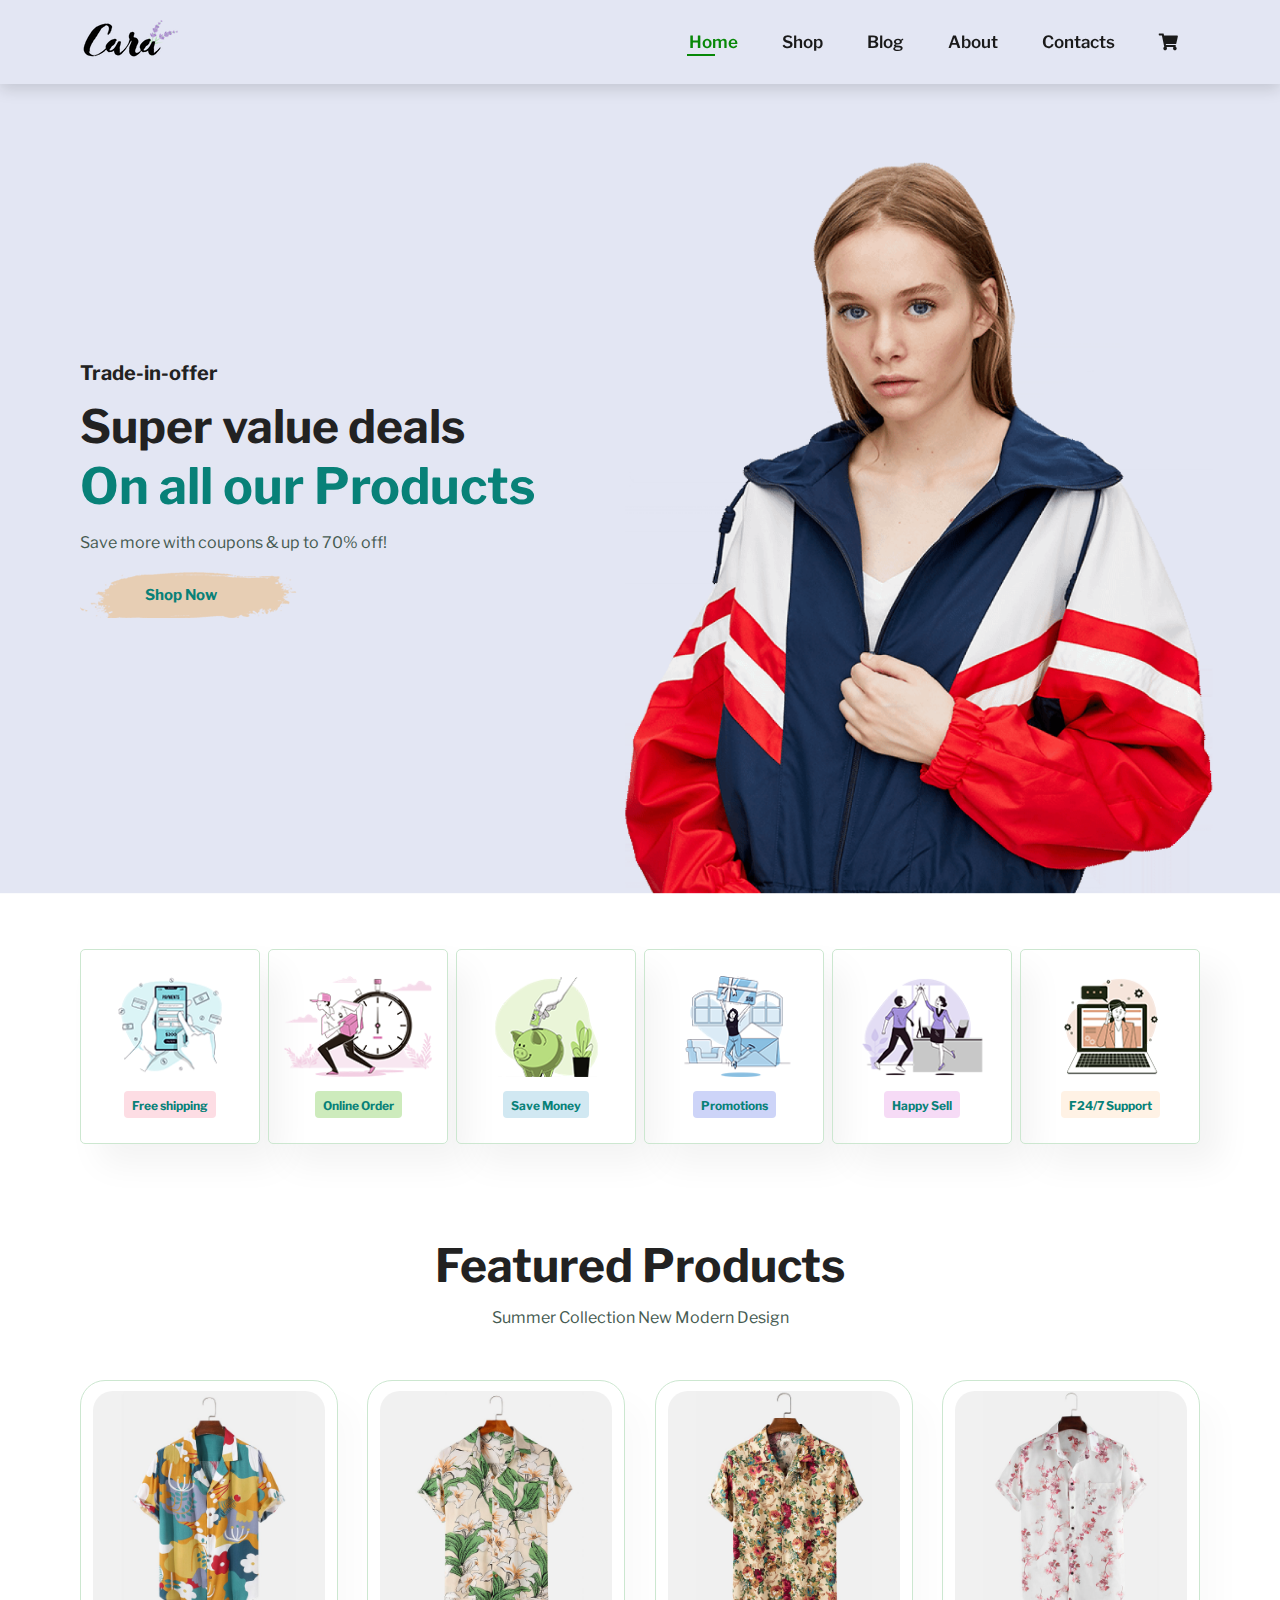
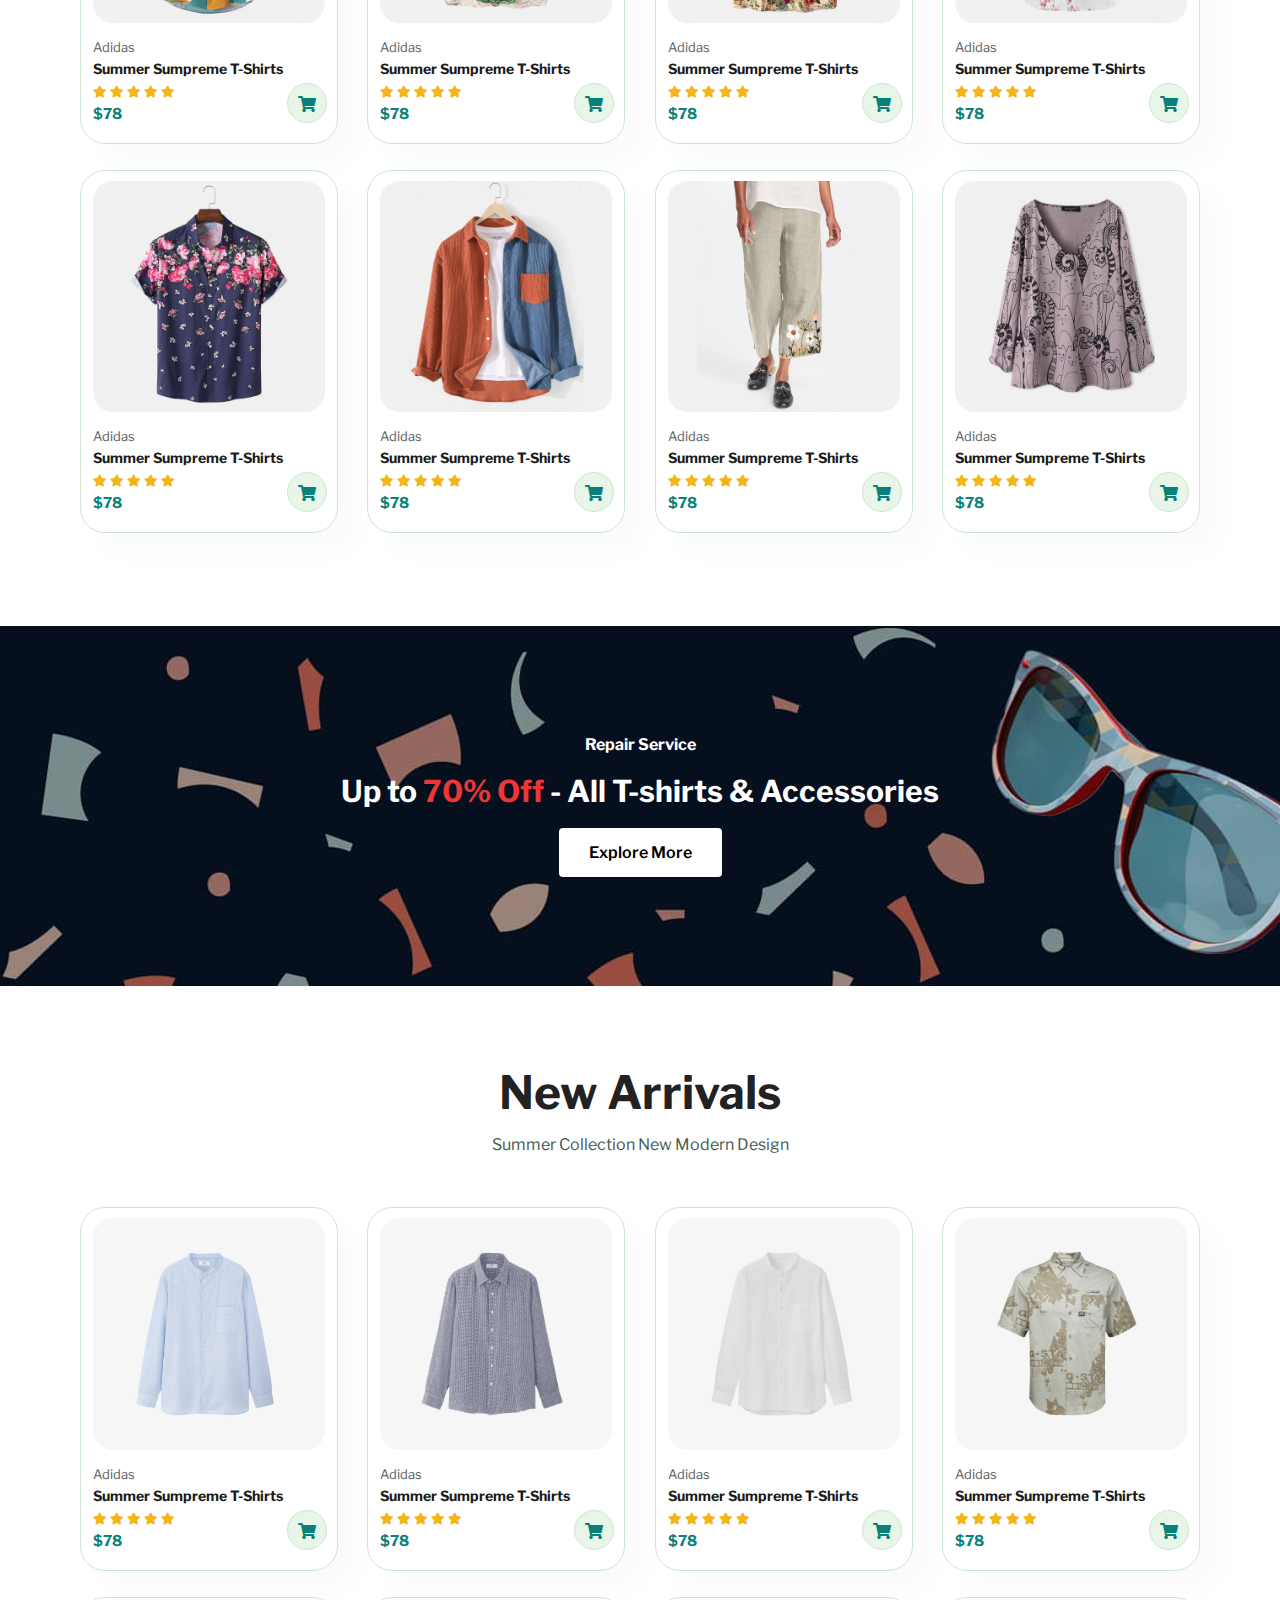
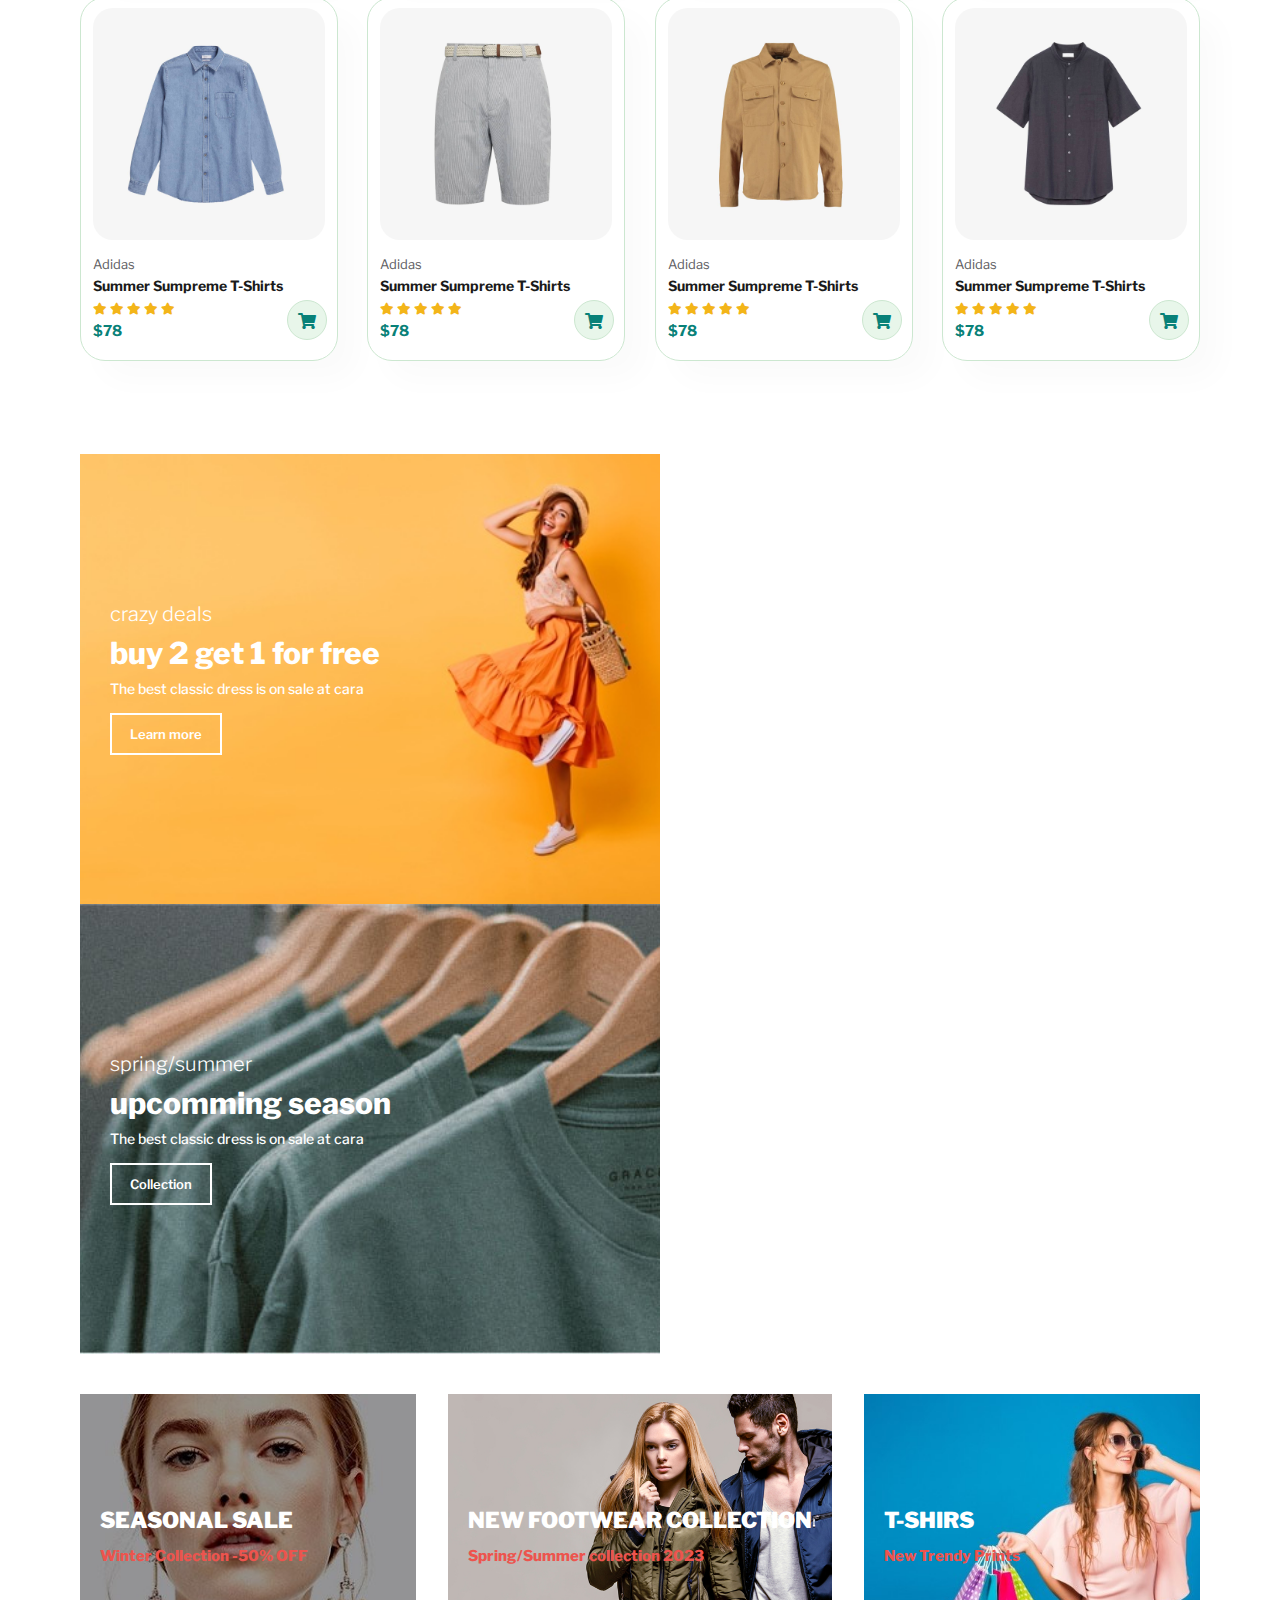
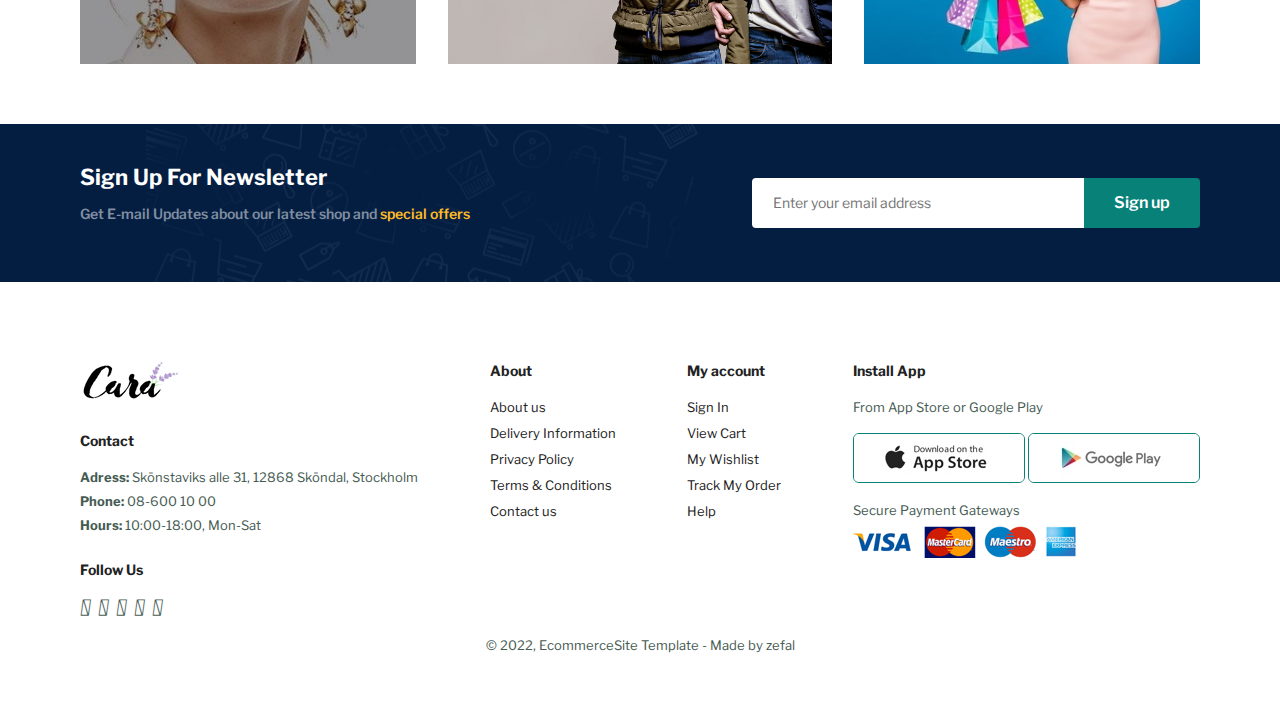
<file: index.html>
<!DOCTYPE html>
<html>
    <head>
        <meta charset="utf-8">
        <meta http-equiv="X-UA-Compatible" content="IE=edge">
        <title>EcommerceSite</title>
        <meta name="description" content="">
        <meta name="viewport" content="width=device-width, initial-scale=1">
        <link rel="stylesheet" href="styles.css">
        <link rel="stylesheet" href="https://use.fontawesome.com/releases/v5.15.4/css/all.css">
    </head>
    <body>
        <section id="header">
            <a href="#"><img src="img/logo.png" clas="logo"></img></a>
            <div>
                <ul id="navbar">
                    <li><a class="active" href="index.html" >Home</a></li>
                    <li><a href="shop.html">Shop</a></li>
                    <li><a href="blog.html">Blog</a></li>
                    <li><a href="about.html">About</a></li>
                    <li><a href="contacts.html">Contacts</a></li>
                    <li id="shopbag"><a href="cart.html"><i class="fas fa-shopping-cart"></i> </a></li>
                    <a id="close" href="#"><i class="far fa-times-circle"></i></a>
                </ul>
            </div>
            <div id="mobile">
                
                <a href="cart.html"><i class="fas fa-shopping-cart"></i> </a>
                <i id="bar"class="fas fa-outdent"></i>
            </div>
        </section>
        <section id="hero">
            <h4>Trade-in-offer</h4>
            <h2>Super value deals</h2>
            <h1>On all our Products</h1>
            <p>Save more with coupons & up to 70% off!</p>
            <button>Shop Now</button>
            

        </section>
        <section id="features" class="section-p1">
            <div class="fe-box">
                <img src="img/features/f1.png" alt="">
                <h6>Free shipping</h6>
            </div>
            <div class="fe-box">
                <img src="img/features/f2.png" alt="">
                <h6>Online Order</h6>
            </div>
            <div class="fe-box">
                <img src="img/features/f3.png" alt="">
                <h6>Save Money</h6>
            </div>
            <div class="fe-box">
                <img src="img/features/f4.png" alt="">
                <h6>Promotions</h6>
            </div>
            <div class="fe-box">
                <img src="img/features/f5.png" alt="">
                <h6>Happy Sell</h6>
            </div>
            <div class="fe-box">
                <img src="img/features/f6.png" alt="">
                <h6>F24/7 Support</h6>
            </div>

        </section>
        <section id="product1" class="section-p1">
            <h2>Featured Products</h2>
            <p>Summer Collection New Modern Design </p>
            <div class="pro-container">
                <div class="pro">
                    <img src="img/products/f1.jpg">
                    <div class="description">
                        <span>Adidas</span>
                        <h5>Summer Sumpreme T-Shirts</h5>
                        <div class="star">
                            <i class="fas fa-star"></i>
                            <i class="fas fa-star"></i>
                            <i class="fas fa-star"></i>
                            <i class="fas fa-star"></i>
                            <i class="fas fa-star"></i>
                        </div>
                        <h4>$78</h4>
                    </div>
                    <a href="#"><i class="fas fa-shopping-cart cart"></i></a>

                </div>
                <div class="pro">
                    <img src="img/products/f2.jpg">
                    <div class="description">
                        <span>Adidas</span>
                        <h5>Summer Sumpreme T-Shirts</h5>
                        <div class="star">
                            <i class="fas fa-star"></i>
                            <i class="fas fa-star"></i>
                            <i class="fas fa-star"></i>
                            <i class="fas fa-star"></i>
                            <i class="fas fa-star"></i>
                        </div>
                        <h4>$78</h4>
                    </div>
                    <a href="#"><i class="fas fa-shopping-cart cart"></i></a>

                </div>
                <div class="pro">
                    <img src="img/products/f3.jpg">
                    <div class="description">
                        <span>Adidas</span>
                        <h5>Summer Sumpreme T-Shirts</h5>
                        <div class="star">
                            <i class="fas fa-star"></i>
                            <i class="fas fa-star"></i>
                            <i class="fas fa-star"></i>
                            <i class="fas fa-star"></i>
                            <i class="fas fa-star"></i>
                        </div>
                        <h4>$78</h4>
                    </div>
                    <a href="#"><i class="fas fa-shopping-cart cart"></i></a>

                </div>
                <div class="pro">
                    <img src="img/products/f4.jpg">
                    <div class="description">
                        <span>Adidas</span>
                        <h5>Summer Sumpreme T-Shirts</h5>
                        <div class="star">
                            <i class="fas fa-star"></i>
                            <i class="fas fa-star"></i>
                            <i class="fas fa-star"></i>
                            <i class="fas fa-star"></i>
                            <i class="fas fa-star"></i>
                        </div>
                        <h4>$78</h4>
                    </div>
                    <a href="#"><i class="fas fa-shopping-cart cart"></i></a>

                </div>
                <div class="pro">
                    <img src="img/products/f5.jpg">
                    <div class="description">
                        <span>Adidas</span>
                        <h5>Summer Sumpreme T-Shirts</h5>
                        <div class="star">
                            <i class="fas fa-star"></i>
                            <i class="fas fa-star"></i>
                            <i class="fas fa-star"></i>
                            <i class="fas fa-star"></i>
                            <i class="fas fa-star"></i>
                        </div>
                        <h4>$78</h4>
                    </div>
                    <a href="#"><i class="fas fa-shopping-cart cart"></i></a>
                </div>
                <div class="pro">
                    <img src="img/products/f6.jpg">
                    <div class="description">
                        <span>Adidas</span>
                        <h5>Summer Sumpreme T-Shirts</h5>
                        <div class="star">
                            <i class="fas fa-star"></i>
                            <i class="fas fa-star"></i>
                            <i class="fas fa-star"></i>
                            <i class="fas fa-star"></i>
                            <i class="fas fa-star"></i>
                        </div>
                        <h4>$78</h4>
                    </div>
                    <a href="#"><i class="fas fa-shopping-cart cart"></i></a>

                </div>
                <div class="pro">
                    <img src="img/products/f7.jpg">
                    <div class="description">
                        <span>Adidas</span>
                        <h5>Summer Sumpreme T-Shirts</h5>
                        <div class="star">
                            <i class="fas fa-star"></i>
                            <i class="fas fa-star"></i>
                            <i class="fas fa-star"></i>
                            <i class="fas fa-star"></i>
                            <i class="fas fa-star"></i>
                        </div>
                        <h4>$78</h4>
                    </div>
                    <a href="#"><i class="fas fa-shopping-cart cart"></i></a>

                </div>
                <div class="pro">
                    <img src="img/products/f8.jpg">
                    <div class="description">
                        <span>Adidas</span>
                        <h5>Summer Sumpreme T-Shirts</h5>
                        <div class="star">
                            <i class="fas fa-star"></i>
                            <i class="fas fa-star"></i>
                            <i class="fas fa-star"></i>
                            <i class="fas fa-star"></i>
                            <i class="fas fa-star"></i>
                        </div>
                        <h4>$78</h4>
                    </div>
                    <a href="#"><i class="fas fa-shopping-cart cart"></i></a>

                </div>
                
            </div>
        </section> 
        <section id="banner" class="section-m1">
            <h4>Repair Service</h4>
            <h2>Up to <span>70% Off</span> - All T-shirts & Accessories</h2>
            <button class="normal">Explore More</button>
        </section>
        <section id="product1" class="section-p1">
            <h2>New Arrivals</h2>
            <p>Summer Collection New Modern Design </p>
            <div class="pro-container">
                <div class="pro">
                    <img src="img/products/n1.jpg">
                    <div class="description">
                        <span>Adidas</span>
                        <h5>Summer Sumpreme T-Shirts</h5>
                        <div class="star">
                            <i class="fas fa-star"></i>
                            <i class="fas fa-star"></i>
                            <i class="fas fa-star"></i>
                            <i class="fas fa-star"></i>
                            <i class="fas fa-star"></i>
                        </div>
                        <h4>$78</h4>
                    </div>
                    <a href="#"><i class="fas fa-shopping-cart cart"></i></a>

                </div>
                <div class="pro">
                    <img src="img/products/n2.jpg">
                    <div class="description">
                        <span>Adidas</span>
                        <h5>Summer Sumpreme T-Shirts</h5>
                        <div class="star">
                            <i class="fas fa-star"></i>
                            <i class="fas fa-star"></i>
                            <i class="fas fa-star"></i>
                            <i class="fas fa-star"></i>
                            <i class="fas fa-star"></i>
                        </div>
                        <h4>$78</h4>
                    </div>
                    <a href="#"><i class="fas fa-shopping-cart cart"></i></a>

                </div>
                <div class="pro">
                    <img src="img/products/n3.jpg">
                    <div class="description">
                        <span>Adidas</span>
                        <h5>Summer Sumpreme T-Shirts</h5>
                        <div class="star">
                            <i class="fas fa-star"></i>
                            <i class="fas fa-star"></i>
                            <i class="fas fa-star"></i>
                            <i class="fas fa-star"></i>
                            <i class="fas fa-star"></i>
                        </div>
                        <h4>$78</h4>
                    </div>
                    <a href="#"><i class="fas fa-shopping-cart cart"></i></a>

                </div>
                <div class="pro">
                    <img src="img/products/n4.jpg">
                    <div class="description">
                        <span>Adidas</span>
                        <h5>Summer Sumpreme T-Shirts</h5>
                        <div class="star">
                            <i class="fas fa-star"></i>
                            <i class="fas fa-star"></i>
                            <i class="fas fa-star"></i>
                            <i class="fas fa-star"></i>
                            <i class="fas fa-star"></i>
                        </div>
                        <h4>$78</h4>
                    </div>
                    <a href="#"><i class="fas fa-shopping-cart cart"></i></a>

                </div>
                <div class="pro">
                    <img src="img/products/n5.jpg">
                    <div class="description">
                        <span>Adidas</span>
                        <h5>Summer Sumpreme T-Shirts</h5>
                        <div class="star">
                            <i class="fas fa-star"></i>
                            <i class="fas fa-star"></i>
                            <i class="fas fa-star"></i>
                            <i class="fas fa-star"></i>
                            <i class="fas fa-star"></i>
                        </div>
                        <h4>$78</h4>
                    </div>
                    <a href="#"><i class="fas fa-shopping-cart cart"></i></a>
                </div>
                <div class="pro">
                    <img src="img/products/n6.jpg">
                    <div class="description">
                        <span>Adidas</span>
                        <h5>Summer Sumpreme T-Shirts</h5>
                        <div class="star">
                            <i class="fas fa-star"></i>
                            <i class="fas fa-star"></i>
                            <i class="fas fa-star"></i>
                            <i class="fas fa-star"></i>
                            <i class="fas fa-star"></i>
                        </div>
                        <h4>$78</h4>
                    </div>
                    <a href="#"><i class="fas fa-shopping-cart cart"></i></a>

                </div>
                <div class="pro">
                    <img src="img/products/n7.jpg">
                    <div class="description">
                        <span>Adidas</span>
                        <h5>Summer Sumpreme T-Shirts</h5>
                        <div class="star">
                            <i class="fas fa-star"></i>
                            <i class="fas fa-star"></i>
                            <i class="fas fa-star"></i>
                            <i class="fas fa-star"></i>
                            <i class="fas fa-star"></i>
                        </div>
                        <h4>$78</h4>
                    </div>
                    <a href="#"><i class="fas fa-shopping-cart cart"></i></a>

                </div>
                <div class="pro">
                    <img src="img/products/n8.jpg">
                    <div class="description">
                        <span>Adidas</span>
                        <h5>Summer Sumpreme T-Shirts</h5>
                        <div class="star">
                            <i class="fas fa-star"></i>
                            <i class="fas fa-star"></i>
                            <i class="fas fa-star"></i>
                            <i class="fas fa-star"></i>
                            <i class="fas fa-star"></i>
                        </div>
                        <h4>$78</h4>
                    </div>
                    <a href="#"><i class="fas fa-shopping-cart cart"></i></a>

                </div>
                
            </div>
        </section> 
        <section id="sm-banner" class="section-p1">
            <div class="banner-box">
                <h4>crazy deals</h4>
                <h2>buy 2 get 1 for free</h2>
                <span>The best classic dress is on sale at cara </span>
                <button class="white">Learn more</button>
            </div>
            <div class="banner-box bannerbox-2">
                <h4>spring/summer</h4>
                <h2>upcomming season</h2>
                <span>The best classic dress is on sale at cara </span>
                <button class="white">Collection</button>
            </div>
        </section>
        <section id="banner3">
            <div class="banner-box">
                <h2>SEASONAL SALE</h2>
                <h3>Winter Collection -50% OFF</h3>
            </div>
            <div class="banner-box banner-box2">
                <h2>NEW FOOTWEAR COLLECTION</h2>
                <h3>Spring/Summer collection 2023</h3>
            </div>
            <div class="banner-box banner-box3">
                <h2>T-SHIRS</h2>
                <h3>New Trendy Prints</h3>
            </div>
        </section>
        <section id="newsletter" class="section-p1 section-m1">
            <div class="newstext"> <h4>Sign Up For Newsletter</h4><p>Get E-mail Updates about our latest shop and <span>special offers</span></p></div>
        
            <div class="form">
                <input type="text" placeholder="Enter your email address">
                <button class="normal">Sign up</button>
            </div>
        </section>
        <footer class="section-p1">
            <div class="col">
                <img class="logo" src="img/logo.png"></img>
                <h4>Contact</h4>
                <p><strong>Adress: </strong> Skönstaviks alle 31, 12868 Sköndal, Stockholm</p>
                <p><strong>Phone: </strong> 08-600 10 00</p>
                <p><strong>Hours: </strong> 10:00-18:00, Mon-Sat</p>
                <div class="follow">
                    <h4>Follow Us</h4>
                    <div class="icon">
                        <i class="fa-brands fa-facebook"></i>
                        <i class="fa-brands fa-instagram"></i>
                        <i class="fa-brands fa-google"></i>
                        <i class="fa-solid fa-envelope"></i>
                        <i class="fa-brands fa-twitter"></i>
                        <font-awesome-icon icon="fa-solid fa-z" />   
                    </div>
                </div>
            </div>
            <div class="col">
                <h4>About</h4>
                <a href="#">About us</a>
                <a href="#">Delivery Information</a>
                <a href="#">Privacy Policy</a>
                <a href="#">Terms & Conditions</a>
                <a href="#">Contact us</a>
            </div>
            <div class="col">
                <h4>My account</h4>
                <a href="#">Sign In</a>
                <a href="#">View Cart</a>
                <a href="#">My Wishlist</a>
                <a href="#">Track My Order</a>
                <a href="#">Help</a>
            </div>
            <div class="col install">
                <h4>Install App</h4>
                <p>From App Store or Google Play</p>
                <div class="row">
                    <img src="img/pay/app.jpg">
                    <img src="img/pay/play.jpg"> 
                </div>
                <p>Secure Payment Gateways</p>
                <img src="img/pay/pay.png">
            </div>
            <div class="copyright">
                <p>© 2022, EcommerceSite Template - Made by zefal</p>
            </div> 
        </footer>
        <script src="script.js" async defer></script>
    </body>
</html>
</file>
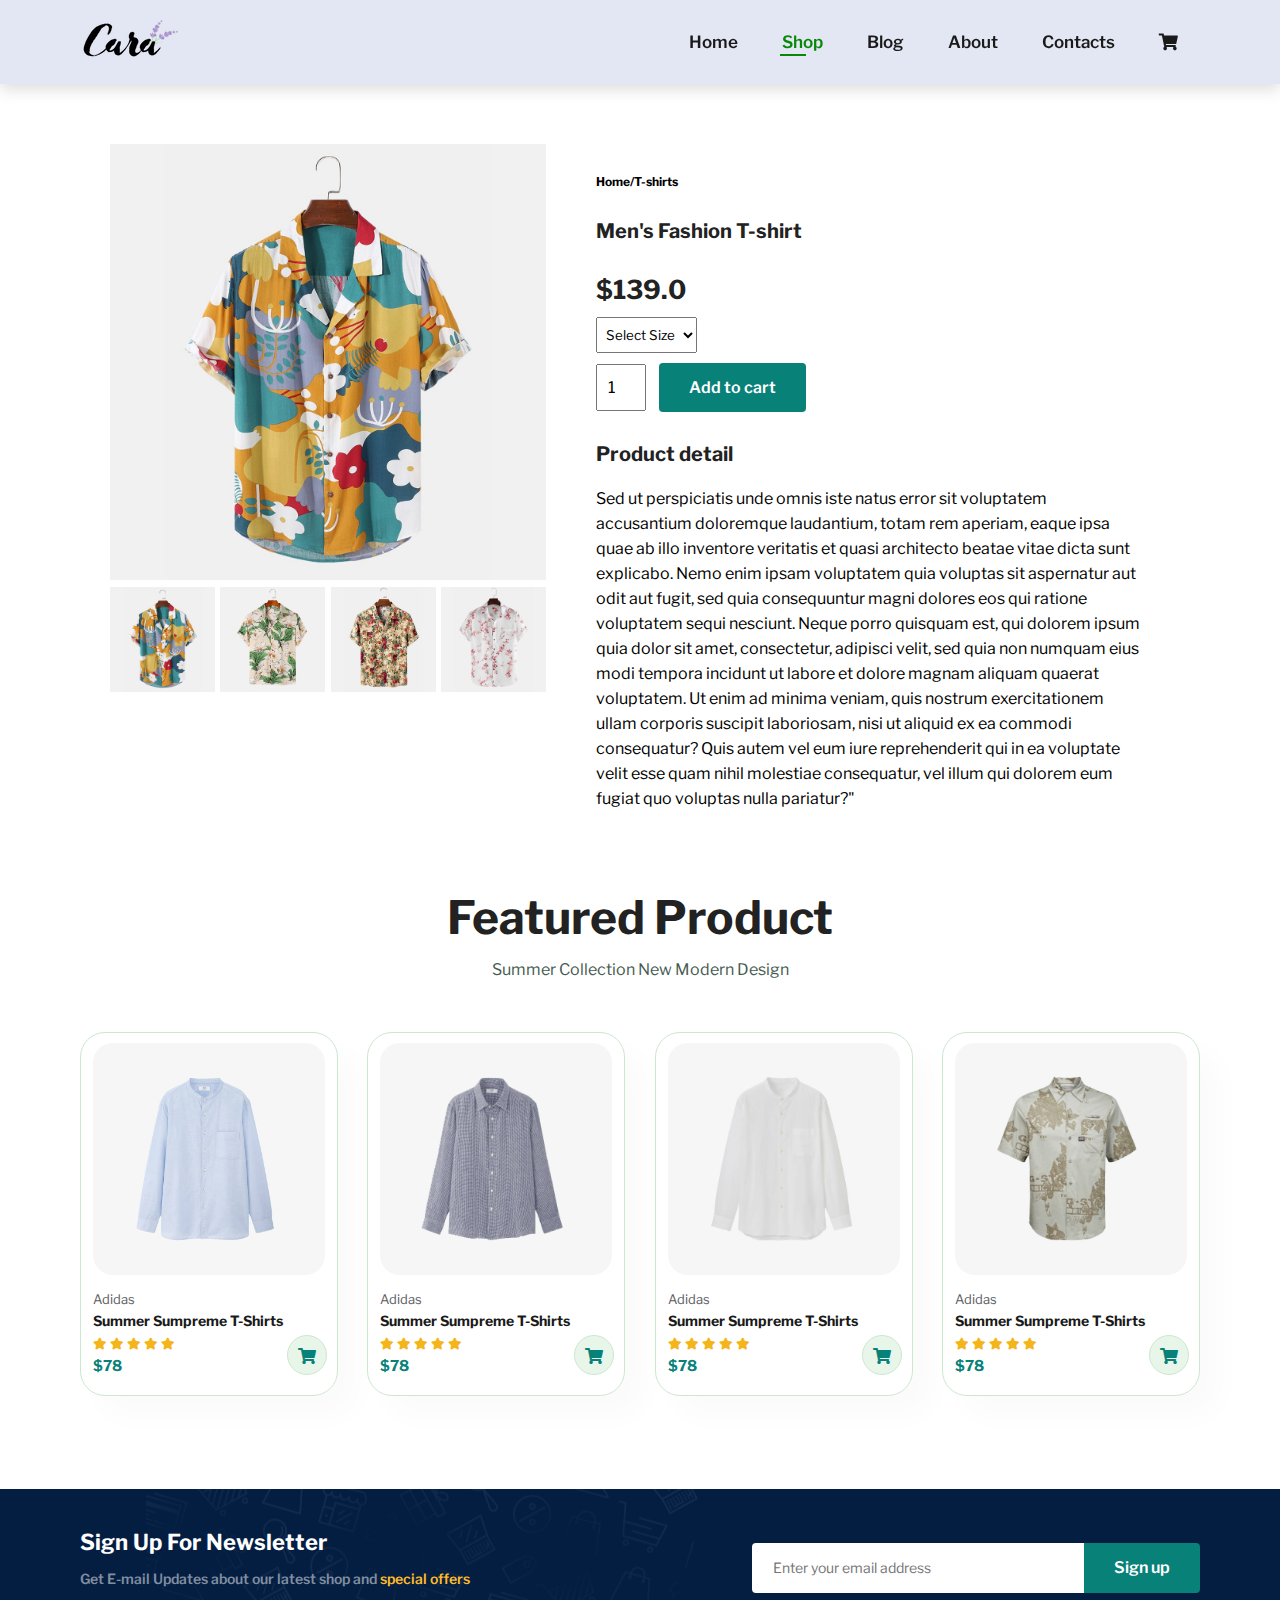
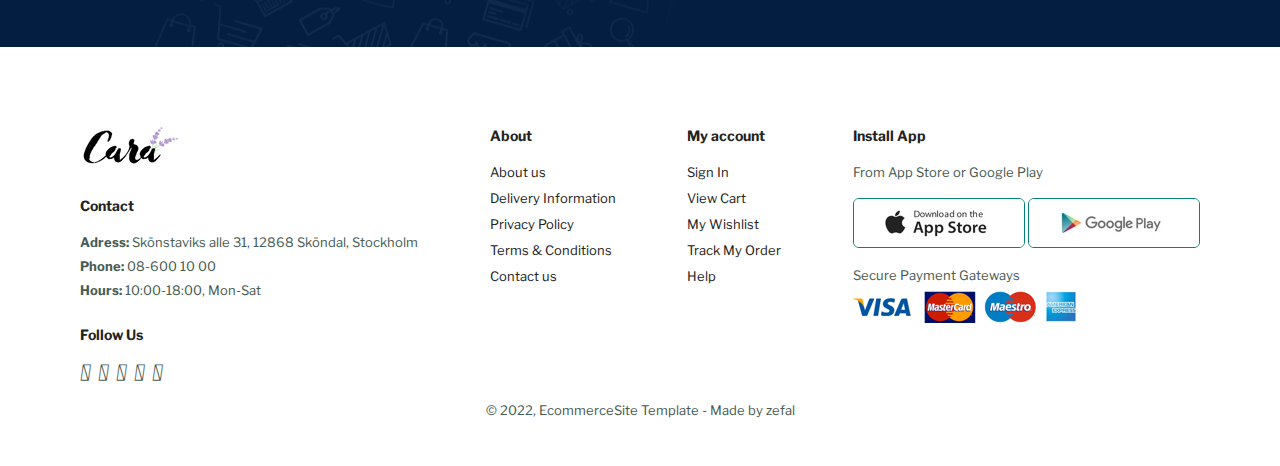
<file: productview.html>
<!DOCTYPE html>
<html>
    <head>
        <meta charset="utf-8">
        <meta http-equiv="X-UA-Compatible" content="IE=edge">
        <title>EcommerceSite</title>
        <meta name="description" content="">
        <meta name="viewport" content="width=device-width, initial-scale=1">
        <link rel="stylesheet" href="styles.css">
        <link rel="stylesheet" href="https://use.fontawesome.com/releases/v5.15.4/css/all.css">
    </head>
    <body>
        <section id="header">
            <a href="#"><img src="img/logo.png" clas="logo"></img></a>
            <div>
                <ul id="navbar">
                    <li><a href="index.html" >Home</a></li>
                    <li><a class="active" href="shop.html">Shop</a></li>
                    <li><a href="blog.html">Blog</a></li>
                    <li><a href="about.html">About</a></li>
                    <li><a href="contacts.html">Contacts</a></li>
                    <li id="shopbag"><a href="cart.html"><i class="fas fa-shopping-cart"></i> </a></li>
                    <a id="close" href="#"><i class="far fa-times-circle"></i></a>
                </ul>
            </div>
            <div id="mobile">
                
                <a href="cart.html"><i class="fas fa-shopping-cart"></i> </a>
                <i id="bar"class="fas fa-outdent"></i>
            </div>
        </section> 
        <section id="prodetails" class="section-p1">
            <div class="single-pro-image">
                <img src="img/products/f1.jpg" width="100%" id="main-pro-img">
                <div class="smaller-imgs">
                    <div class="small-img-col">
                        <img class="smallimg" src="img/products/f1.jpg" width="100%" id="main-pro-img">
                    </div>
                    <div class="small-img-col">
                        <img class="smallimg" src="img/products/f2.jpg" width="100%" id="main-pro-img">
                    </div>
                    <div class="small-img-col">
                        <img class="smallimg" src="img/products/f3.jpg" width="100%" id="main-pro-img">
                    </div>
                    <div class="small-img-col">
                        <img class="smallimg" src="img/products/f4.jpg" width="100%" id="main-pro-img">
                    </div>
                </div>
            </div>
            <div class="single-pro-details">
                <h6>Home/T-shirts</h6>
                <h4>Men's Fashion T-shirt</h4>
                <h2>$139.0</h2>
                <select>
                    <option>Select Size</option>
                    <option>S</option>
                    <option>M</option>
                    <option>L</option>
                    <option>XL</option>
                </select>
                <input type="number" value="1">
                <button class="normal">Add to cart</button>
                <h4>Product detail</h4>
                <span>Sed ut perspiciatis unde omnis iste natus error sit voluptatem accusantium doloremque laudantium, totam rem aperiam, eaque ipsa quae ab illo inventore 
                    veritatis et quasi architecto beatae vitae dicta sunt explicabo. Nemo enim ipsam voluptatem quia voluptas sit aspernatur aut odit aut fugit, sed quia 
                    consequuntur magni dolores eos qui ratione voluptatem sequi nesciunt. Neque porro quisquam est, qui dolorem ipsum quia dolor sit amet, consectetur, adipisci
                     velit, sed quia non numquam eius modi tempora incidunt ut labore et dolore magnam aliquam quaerat voluptatem. Ut enim ad minima veniam, quis nostrum 
                     exercitationem ullam corporis suscipit laboriosam, nisi ut aliquid ex ea commodi consequatur? Quis autem vel eum iure reprehenderit qui in ea voluptate 
                     velit esse quam nihil molestiae consequatur, vel illum qui dolorem eum fugiat quo voluptas nulla pariatur?"</span>
            </div>
        </section>
        <section id="product1" class="section-p1"> 
            <h2>Featured Product</h2>
            <p>Summer Collection New Modern Design </p>
            <div class="pro-container">
                <div class="pro">
                    <img src="img/products/n1.jpg">
                    <div class="description">
                        <span>Adidas</span>
                        <h5>Summer Sumpreme T-Shirts</h5>
                        <div class="star">
                            <i class="fas fa-star"></i>
                            <i class="fas fa-star"></i>
                            <i class="fas fa-star"></i>
                            <i class="fas fa-star"></i>
                            <i class="fas fa-star"></i>
                        </div>
                        <h4>$78</h4>
                    </div>
                    <a href="#"><i class="fas fa-shopping-cart cart"></i></a>

                </div>
                <div class="pro">
                    <img src="img/products/n2.jpg">
                    <div class="description">
                        <span>Adidas</span>
                        <h5>Summer Sumpreme T-Shirts</h5>
                        <div class="star">
                            <i class="fas fa-star"></i>
                            <i class="fas fa-star"></i>
                            <i class="fas fa-star"></i>
                            <i class="fas fa-star"></i>
                            <i class="fas fa-star"></i>
                        </div>
                        <h4>$78</h4>
                    </div>
                    <a href="#"><i class="fas fa-shopping-cart cart"></i></a>

                </div>
                <div class="pro">
                    <img src="img/products/n3.jpg">
                    <div class="description">
                        <span>Adidas</span>
                        <h5>Summer Sumpreme T-Shirts</h5>
                        <div class="star">
                            <i class="fas fa-star"></i>
                            <i class="fas fa-star"></i>
                            <i class="fas fa-star"></i>
                            <i class="fas fa-star"></i>
                            <i class="fas fa-star"></i>
                        </div>
                        <h4>$78</h4>
                    </div>
                    <a href="#"><i class="fas fa-shopping-cart cart"></i></a>

                </div>
                <div class="pro">
                    <img src="img/products/n4.jpg">
                    <div class="description">
                        <span>Adidas</span>
                        <h5>Summer Sumpreme T-Shirts</h5>
                        <div class="star">
                            <i class="fas fa-star"></i>
                            <i class="fas fa-star"></i>
                            <i class="fas fa-star"></i>
                            <i class="fas fa-star"></i>
                            <i class="fas fa-star"></i>
                        </div>
                        <h4>$78</h4>
                    </div>
                    <a href="#"><i class="fas fa-shopping-cart cart"></i></a>
            </div>
        </section> 
        <section id="newsletter" class="section-p1 section-m1">
            <div class="newstext"> <h4>Sign Up For Newsletter</h4><p>Get E-mail Updates about our latest shop and <span>special offers</span></p></div>
        
            <div class="form">
                <input type="text" placeholder="Enter your email address">
                <button class="normal">Sign up</button>
            </div>
        </section>
        <footer class="section-p1">
            <div class="col">
                <img class="logo" src="img/logo.png"></img>
                <h4>Contact</h4>
                <p><strong>Adress: </strong> Skönstaviks alle 31, 12868 Sköndal, Stockholm</p>
                <p><strong>Phone: </strong> 08-600 10 00</p>
                <p><strong>Hours: </strong> 10:00-18:00, Mon-Sat</p>
                <div class="follow">
                    <h4>Follow Us</h4>
                    <div class="icon">
                        <i class="fa-brands fa-facebook"></i>
                        <i class="fa-brands fa-instagram"></i>
                        <i class="fa-brands fa-google"></i>
                        <i class="fa-solid fa-envelope"></i>
                        <i class="fa-brands fa-twitter"></i>
                        <font-awesome-icon icon="fa-solid fa-z" />   
                    </div>
                </div>
            </div>
            <div class="col">
                <h4>About</h4>
                <a href="#">About us</a>
                <a href="#">Delivery Information</a>
                <a href="#">Privacy Policy</a>
                <a href="#">Terms & Conditions</a>
                <a href="#">Contact us</a>
            </div>
            <div class="col">
                <h4>My account</h4>
                <a href="#">Sign In</a>
                <a href="#">View Cart</a>
                <a href="#">My Wishlist</a>
                <a href="#">Track My Order</a>
                <a href="#">Help</a>
            </div>
            <div class="col install">
                <h4>Install App</h4>
                <p>From App Store or Google Play</p>
                <div class="row">
                    <img src="img/pay/app.jpg">
                    <img src="img/pay/play.jpg"> 
                </div>
                <p>Secure Payment Gateways</p>
                <img src="img/pay/pay.png">
            </div>
            <div class="copyright">
                <p>© 2022, EcommerceSite Template - Made by zefal</p>
            </div> 
        </footer>
        <script src="script.js" async defer></script>
    </body>
</html>
</file>
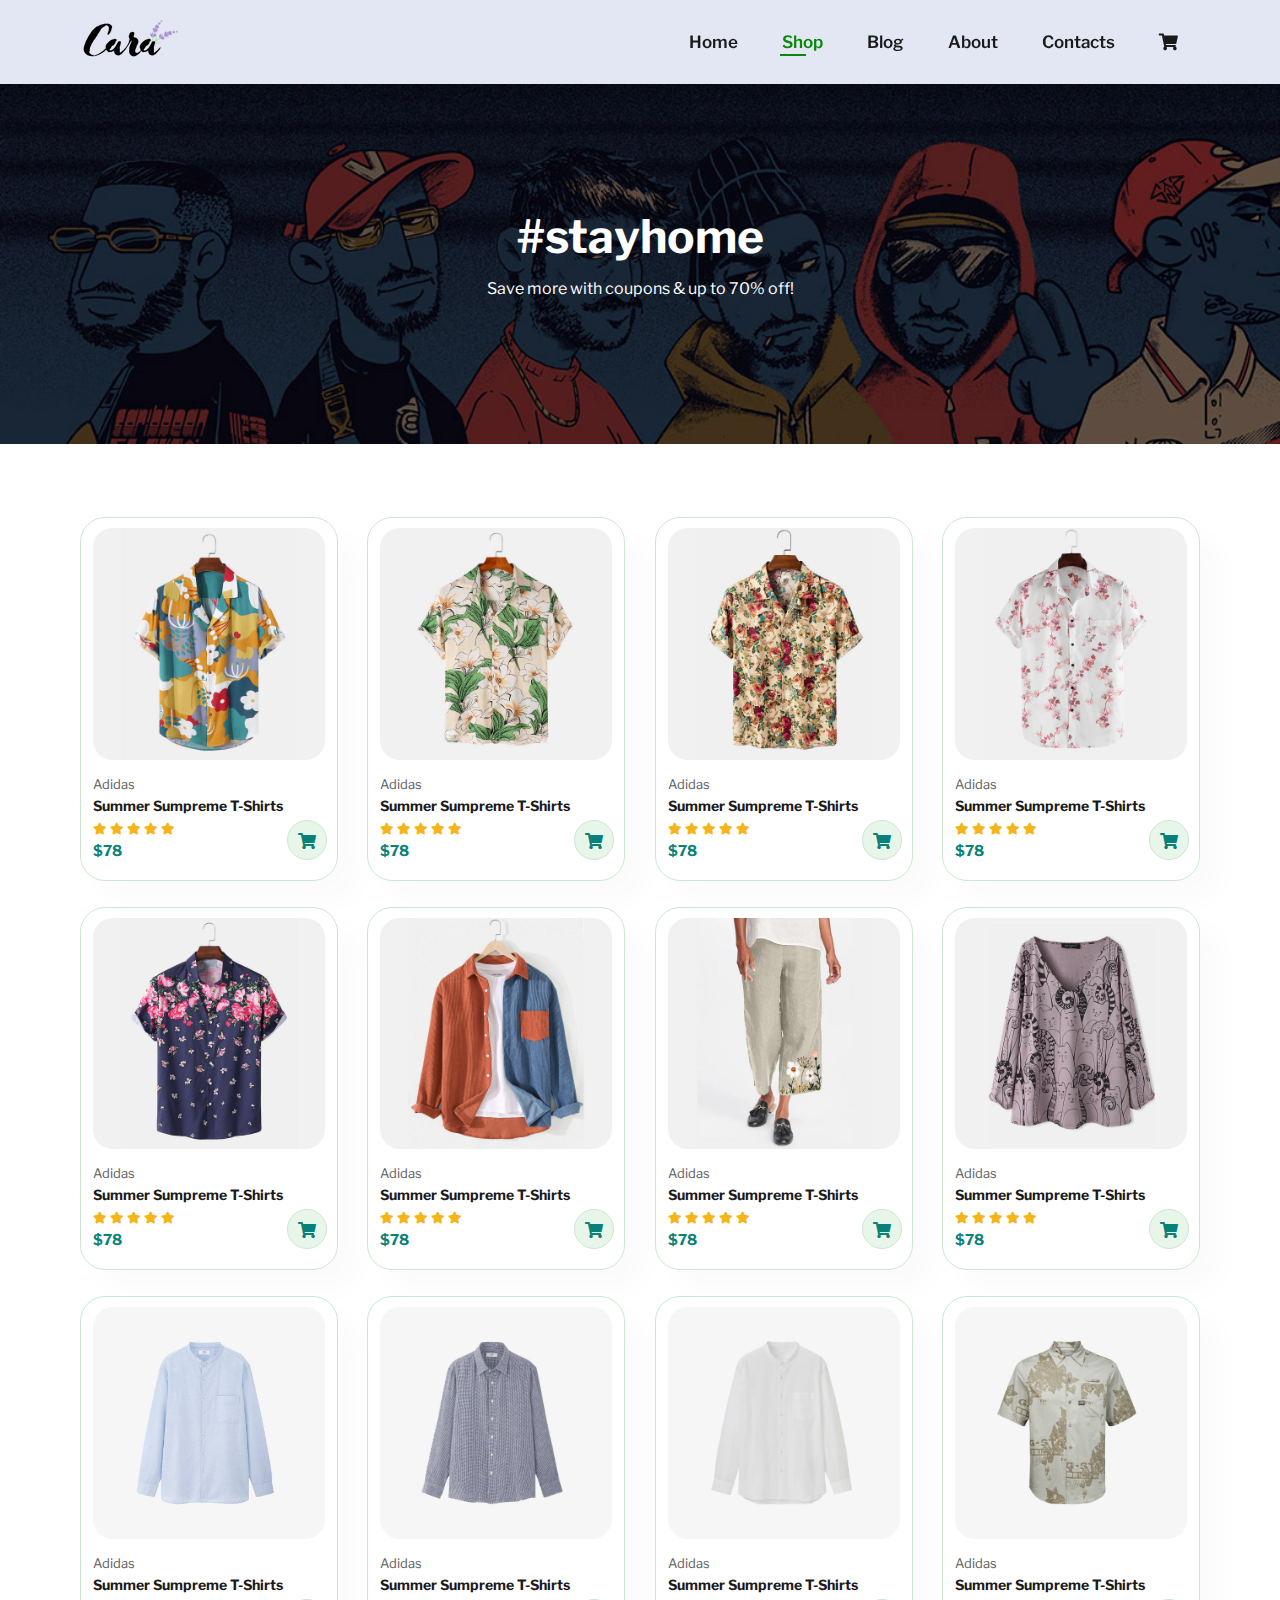
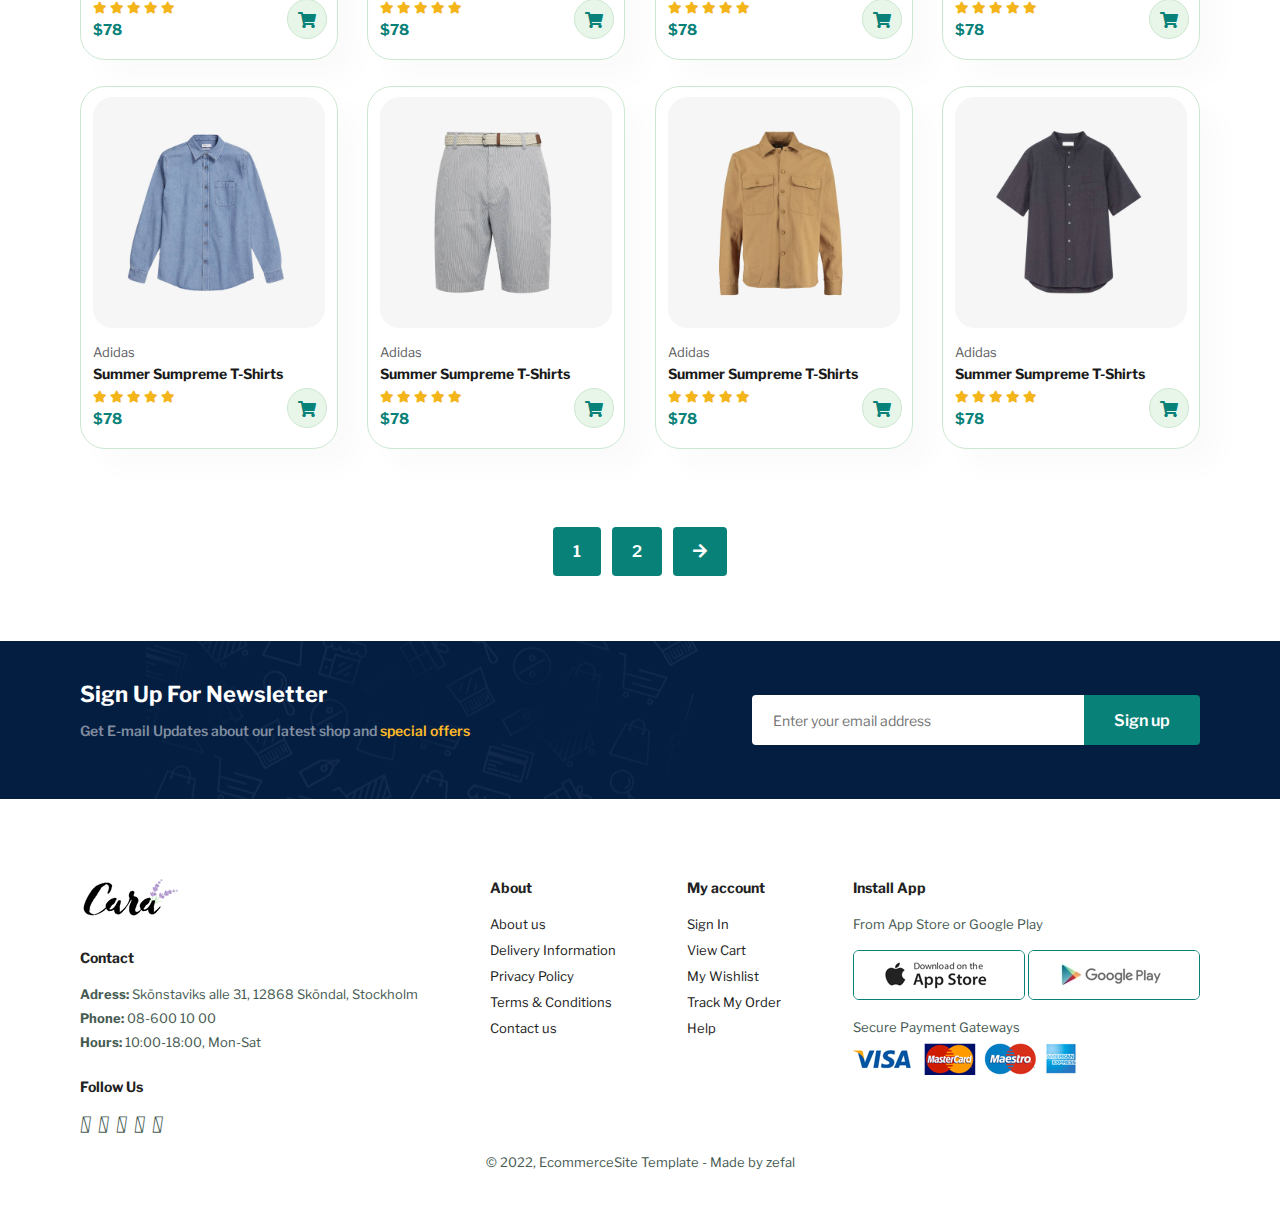
<file: shop.html>
<!DOCTYPE html>
<html>
    <head>
        <meta charset="utf-8">
        <meta http-equiv="X-UA-Compatible" content="IE=edge">
        <title>EcommerceSite</title>
        <meta name="description" content="">
        <meta name="viewport" content="width=device-width, initial-scale=1">
        <link rel="stylesheet" href="styles.css">
        <link rel="stylesheet" href="https://use.fontawesome.com/releases/v5.15.4/css/all.css">
    </head>
    <body>
        <section id="header">
            <a href="#"><img src="img/logo.png" clas="logo"></img></a>
            <div>
                <ul id="navbar">
                    <li><a href="index.html" >Home</a></li>
                    <li><a class="active" href="shop.html">Shop</a></li>
                    <li><a href="blog.html">Blog</a></li>
                    <li><a href="about.html">About</a></li>
                    <li><a href="contacts.html">Contacts</a></li>
                    <li id="shopbag"><a href="cart.html"><i class="fas fa-shopping-cart"></i> </a></li>
                    <a id="close" href="#"><i class="far fa-times-circle"></i></a>
                </ul>
            </div>
            <div id="mobile">
                
                <a href="cart.html"><i class="fas fa-shopping-cart"></i> </a>
                <i id="bar"class="fas fa-outdent"></i>
            </div>
        </section>
        <section id="page-header">
            
            <h2>#stayhome</h2>
            <p>Save more with coupons & up to 70% off!</p>
            

        </section>
        <section id="product1" class="section-p1">
            <div class="pro-container" >
                <div class="pro" onclick="window.location.href='productview.html'; ">
                    <img src="img/products/f1.jpg">
                    <div class="description">
                        <span>Adidas</span>
                        <h5>Summer Sumpreme T-Shirts</h5>
                        <div class="star">
                            <i class="fas fa-star"></i>
                            <i class="fas fa-star"></i>
                            <i class="fas fa-star"></i>
                            <i class="fas fa-star"></i>
                            <i class="fas fa-star"></i>
                        </div>
                        <h4>$78</h4>
                    </div>
                    <a href="#"><i class="fas fa-shopping-cart cart"></i></a>

                </div>
                <div class="pro">
                    <img src="img/products/f2.jpg">
                    <div class="description">
                        <span>Adidas</span>
                        <h5>Summer Sumpreme T-Shirts</h5>
                        <div class="star">
                            <i class="fas fa-star"></i>
                            <i class="fas fa-star"></i>
                            <i class="fas fa-star"></i>
                            <i class="fas fa-star"></i>
                            <i class="fas fa-star"></i>
                        </div>
                        <h4>$78</h4>
                    </div>
                    <a href="#"><i class="fas fa-shopping-cart cart"></i></a>

                </div>
                <div class="pro">
                    <img src="img/products/f3.jpg">
                    <div class="description">
                        <span>Adidas</span>
                        <h5>Summer Sumpreme T-Shirts</h5>
                        <div class="star">
                            <i class="fas fa-star"></i>
                            <i class="fas fa-star"></i>
                            <i class="fas fa-star"></i>
                            <i class="fas fa-star"></i>
                            <i class="fas fa-star"></i>
                        </div>
                        <h4>$78</h4>
                    </div>
                    <a href="#"><i class="fas fa-shopping-cart cart"></i></a>

                </div>
                <div class="pro">
                    <img src="img/products/f4.jpg">
                    <div class="description">
                        <span>Adidas</span>
                        <h5>Summer Sumpreme T-Shirts</h5>
                        <div class="star">
                            <i class="fas fa-star"></i>
                            <i class="fas fa-star"></i>
                            <i class="fas fa-star"></i>
                            <i class="fas fa-star"></i>
                            <i class="fas fa-star"></i>
                        </div>
                        <h4>$78</h4>
                    </div>
                    <a href="#"><i class="fas fa-shopping-cart cart"></i></a>

                </div>
                <div class="pro">
                    <img src="img/products/f5.jpg">
                    <div class="description">
                        <span>Adidas</span>
                        <h5>Summer Sumpreme T-Shirts</h5>
                        <div class="star">
                            <i class="fas fa-star"></i>
                            <i class="fas fa-star"></i>
                            <i class="fas fa-star"></i>
                            <i class="fas fa-star"></i>
                            <i class="fas fa-star"></i>
                        </div>
                        <h4>$78</h4>
                    </div>
                    <a href="#"><i class="fas fa-shopping-cart cart"></i></a>
                </div>
                <div class="pro">
                    <img src="img/products/f6.jpg">
                    <div class="description">
                        <span>Adidas</span>
                        <h5>Summer Sumpreme T-Shirts</h5>
                        <div class="star">
                            <i class="fas fa-star"></i>
                            <i class="fas fa-star"></i>
                            <i class="fas fa-star"></i>
                            <i class="fas fa-star"></i>
                            <i class="fas fa-star"></i>
                        </div>
                        <h4>$78</h4>
                    </div>
                    <a href="#"><i class="fas fa-shopping-cart cart"></i></a>

                </div>
                <div class="pro">
                    <img src="img/products/f7.jpg">
                    <div class="description">
                        <span>Adidas</span>
                        <h5>Summer Sumpreme T-Shirts</h5>
                        <div class="star">
                            <i class="fas fa-star"></i>
                            <i class="fas fa-star"></i>
                            <i class="fas fa-star"></i>
                            <i class="fas fa-star"></i>
                            <i class="fas fa-star"></i>
                        </div>
                        <h4>$78</h4>
                    </div>
                    <a href="#"><i class="fas fa-shopping-cart cart"></i></a>

                </div>
                <div class="pro">
                    <img src="img/products/f8.jpg">
                    <div class="description">
                        <span>Adidas</span>
                        <h5>Summer Sumpreme T-Shirts</h5>
                        <div class="star">
                            <i class="fas fa-star"></i>
                            <i class="fas fa-star"></i>
                            <i class="fas fa-star"></i>
                            <i class="fas fa-star"></i>
                            <i class="fas fa-star"></i>
                        </div>
                        <h4>$78</h4>
                    </div>
                    <a href="#"><i class="fas fa-shopping-cart cart"></i></a>

                </div>
                <div class="pro">
                    <img src="img/products/n1.jpg">
                    <div class="description">
                        <span>Adidas</span>
                        <h5>Summer Sumpreme T-Shirts</h5>
                        <div class="star">
                            <i class="fas fa-star"></i>
                            <i class="fas fa-star"></i>
                            <i class="fas fa-star"></i>
                            <i class="fas fa-star"></i>
                            <i class="fas fa-star"></i>
                        </div>
                        <h4>$78</h4>
                    </div>
                    <a href="#"><i class="fas fa-shopping-cart cart"></i></a>

                </div>
                <div class="pro">
                    <img src="img/products/n2.jpg">
                    <div class="description">
                        <span>Adidas</span>
                        <h5>Summer Sumpreme T-Shirts</h5>
                        <div class="star">
                            <i class="fas fa-star"></i>
                            <i class="fas fa-star"></i>
                            <i class="fas fa-star"></i>
                            <i class="fas fa-star"></i>
                            <i class="fas fa-star"></i>
                        </div>
                        <h4>$78</h4>
                    </div>
                    <a href="#"><i class="fas fa-shopping-cart cart"></i></a>

                </div>
                <div class="pro">
                    <img src="img/products/n3.jpg">
                    <div class="description">
                        <span>Adidas</span>
                        <h5>Summer Sumpreme T-Shirts</h5>
                        <div class="star">
                            <i class="fas fa-star"></i>
                            <i class="fas fa-star"></i>
                            <i class="fas fa-star"></i>
                            <i class="fas fa-star"></i>
                            <i class="fas fa-star"></i>
                        </div>
                        <h4>$78</h4>
                    </div>
                    <a href="#"><i class="fas fa-shopping-cart cart"></i></a>

                </div>
                <div class="pro">
                    <img src="img/products/n4.jpg">
                    <div class="description">
                        <span>Adidas</span>
                        <h5>Summer Sumpreme T-Shirts</h5>
                        <div class="star">
                            <i class="fas fa-star"></i>
                            <i class="fas fa-star"></i>
                            <i class="fas fa-star"></i>
                            <i class="fas fa-star"></i>
                            <i class="fas fa-star"></i>
                        </div>
                        <h4>$78</h4>
                    </div>
                    <a href="#"><i class="fas fa-shopping-cart cart"></i></a>

                </div>
                <div class="pro">
                    <img src="img/products/n5.jpg">
                    <div class="description">
                        <span>Adidas</span>
                        <h5>Summer Sumpreme T-Shirts</h5>
                        <div class="star">
                            <i class="fas fa-star"></i>
                            <i class="fas fa-star"></i>
                            <i class="fas fa-star"></i>
                            <i class="fas fa-star"></i>
                            <i class="fas fa-star"></i>
                        </div>
                        <h4>$78</h4>
                    </div>
                    <a href="#"><i class="fas fa-shopping-cart cart"></i></a>
                </div>
                <div class="pro">
                    <img src="img/products/n6.jpg">
                    <div class="description">
                        <span>Adidas</span>
                        <h5>Summer Sumpreme T-Shirts</h5>
                        <div class="star">
                            <i class="fas fa-star"></i>
                            <i class="fas fa-star"></i>
                            <i class="fas fa-star"></i>
                            <i class="fas fa-star"></i>
                            <i class="fas fa-star"></i>
                        </div>
                        <h4>$78</h4>
                    </div>
                    <a href="#"><i class="fas fa-shopping-cart cart"></i></a>

                </div>
                <div class="pro">
                    <img src="img/products/n7.jpg">
                    <div class="description">
                        <span>Adidas</span>
                        <h5>Summer Sumpreme T-Shirts</h5>
                        <div class="star">
                            <i class="fas fa-star"></i>
                            <i class="fas fa-star"></i>
                            <i class="fas fa-star"></i>
                            <i class="fas fa-star"></i>
                            <i class="fas fa-star"></i>
                        </div>
                        <h4>$78</h4>
                    </div>
                    <a href="#"><i class="fas fa-shopping-cart cart"></i></a>

                </div>
                <div class="pro">
                    <img src="img/products/n8.jpg">
                    <div class="description">
                        <span>Adidas</span>
                        <h5>Summer Sumpreme T-Shirts</h5>
                        <div class="star">
                            <i class="fas fa-star"></i>
                            <i class="fas fa-star"></i>
                            <i class="fas fa-star"></i>
                            <i class="fas fa-star"></i>
                            <i class="fas fa-star"></i>
                        </div>
                        <h4>$78</h4>
                    </div>
                    <a href="#"><i class="fas fa-shopping-cart cart"></i></a>

                </div>
                
            </div>
 
        </section>
        <section id="pagination" class="section-p1">
            <a href="#">1</a>
            <a href="#">2</a>
            <a href="#"><i class="fas fa-arrow-right"></i></a>
        </section>
        <section id="newsletter" class="section-p1 section-m1">
            <div class="newstext"> <h4>Sign Up For Newsletter</h4><p>Get E-mail Updates about our latest shop and <span>special offers</span></p></div>
        
            <div class="form">
                <input type="text" placeholder="Enter your email address">
                <button class="normal">Sign up</button>
            </div>
        </section>
        <footer class="section-p1">
            <div class="col">
                <img class="logo" src="img/logo.png"></img>
                <h4>Contact</h4>
                <p><strong>Adress: </strong> Skönstaviks alle 31, 12868 Sköndal, Stockholm</p>
                <p><strong>Phone: </strong> 08-600 10 00</p>
                <p><strong>Hours: </strong> 10:00-18:00, Mon-Sat</p>
                <div class="follow">
                    <h4>Follow Us</h4>
                    <div class="icon">
                        <i class="fa-brands fa-facebook"></i>
                        <i class="fa-brands fa-instagram"></i>
                        <i class="fa-brands fa-google"></i>
                        <i class="fa-solid fa-envelope"></i>
                        <i class="fa-brands fa-twitter"></i>
                        <font-awesome-icon icon="fa-solid fa-z" />   
                    </div>
                </div>
            </div>
            <div class="col">
                <h4>About</h4>
                <a href="#">About us</a>
                <a href="#">Delivery Information</a>
                <a href="#">Privacy Policy</a>
                <a href="#">Terms & Conditions</a>
                <a href="#">Contact us</a>
            </div>
            <div class="col">
                <h4>My account</h4>
                <a href="#">Sign In</a>
                <a href="#">View Cart</a>
                <a href="#">My Wishlist</a>
                <a href="#">Track My Order</a>
                <a href="#">Help</a>
            </div>
            <div class="col install">
                <h4>Install App</h4>
                <p>From App Store or Google Play</p>
                <div class="row">
                    <img src="img/pay/app.jpg">
                    <img src="img/pay/play.jpg"> 
                </div>
                <p>Secure Payment Gateways</p>
                <img src="img/pay/pay.png">
            </div>
            <div class="copyright">
                <p>© 2022, EcommerceSite Template - Made by zefal</p>
            </div> 
        </footer>
        <script src="script.js" async defer></script>
    </body>
</html>
</file>
<file: styles.css>
@import url('https://fonts.googleapis.com/css2?family=Libre+Franklin&display=swap');
/* Generic CSS  Navbar + Headers */
* {
    margin:0;
    padding:0;
    box-sizing: border-box;
    font-family: 'Libre Franklin', sans-serif;
  
}
 h1{
    font-size: 50px;
    line-height: 64px;
    color: #222;
 }
 h2{
    font-size: 46px;
    line-height: 54px;
    color: #222;
 }
 h4{
    font-size: 20px;
    color: #222;
 }
 h6{
    font-size: 12px;
    font-weight: bold; /* bold */ 
 }
 p{
    font-size: 16px;
    margin:15px 0 20px 0;
    color: #465b52; 
 }
 .section-p1 {
    padding: 40px 80px;
 }
 .section-m1 {
    margin: 40px 0;
 }
/* width */
body::-webkit-scrollbar {
   width: 11px;
 }
 
 /* Track */
 ::-webkit-scrollbar-track {
   background: #CFD8DC;
 }
 
 /* Handle */
 ::-webkit-scrollbar-thumb {
   background-color:#90A4AE ;
   border-radius: 6px;
   border: 3px solid #CFD8DC;
 }
 


 button.normal{
   font-size: 16px;
   font-weight: 600;
   padding: 15px 30px;
   color: black;
   background-color: white;
   border-radius: 4px;
   cursor: pointer;
   border: none;
   outline: none;
   transition: 0.3s ease;
 }
 button.white{
   font-size: 13px;
   font-weight: 600;
   padding: 11px 18px;
   color: white;
   background-color: transparent;
   cursor: pointer;
   border: 2px solid #fff;
   outline: none;
   transition: 0.3s ease;
 }
 body {
    width:100%;
 }
 
 #header {
    display:flex;
    align-items: center;
    justify-content: space-between;
    padding: 20px 80px;
    background: #E3E6F3;
    box-shadow: 0 5px 15px rgba(0, 0, 0, 0.14);
    position: sticky;
    z-index: 99999;
    top:0;
    left:0;
 }
 #navbar {
   display:flex;
   align-items: center;
   justify-content: center;
 }
 #navbar li{
   list-style: none; 
   padding:0 22px;
   position: relative;

 }
#navbar li a{
    text-decoration: none;
    font-size:17px;
    font-weight:600;
    color: #1a1a1a; 
    transition: 0.3s ease;
}
#navbar li a:hover,
#navbar li a.active {
   color: #088808
}
#navbar li a.active::after, #navbar li a:hover::after{
   content: "";
   width: 30%;
   height: 2px;
   background: #088808;
   position: absolute; 
   bottom: -4px;
   left: 20px;  
}

#mobile {
   display: none; 
   align-items: center;
}
/* Homepage */

#hero{
    background-image:url("img/hero4.png");
    height:90vh;
    width: 100%;
    background-size: cover;
    background-position: 80% 0%;
    padding: 0 80px;
    display:flex;
    align-items: flex-start;
    justify-content: center;
    flex-direction: column;
}
#hero h4{
   padding-bottom:15px; 
}
#hero h1{
   color: #088178; 
}
#hero button{
   background-image: url("img/button.png");
   background-color: transparent;
   color: #088178;
   border: 0;
   padding:14px 80px 14px 65px;
   background-repeat: no-repeat;
   cursor: pointer;
   font-weight: 700;
   font-size:15px;
}
#features {
   display: flex;
   justify-content: space-between;
   align-items: center;
   flex-direction: row;
   flex-wrap: wrap;
}

#features .fe-box {
   width: 180px;
   text-align: center;
   padding: 25px 15px;
   box-shadow: 20px 20px 35px rgba(0, 0, 0, 0.05);
   border: 1px solid #cce7d0;
   border-radius: 5px;
   margin: 15px 0px;
}
#features .fe-box:hover {
   box-shadow: 10px 10px 50px rgba(70, 62, 221, 0.15);

}
#features .fe-box img{
   width: 100%;
   margin-bottom: 10px;
}
#features .fe-box h6 {
   padding: 9px 8px 6px 8px;
   line-height: 1;
   border-radius: 4px;
   color:#088178;
   background-color:#fddde4;
   display: inline-block;
}
#features .fe-box:nth-child(2) h6{
   background-color:#cdebbc; 
}
#features .fe-box:nth-child(3) h6{
   background-color:#d1e8f2; 

}
#features .fe-box:nth-child(4) h6{
   background-color:#cdd4f8; 
}
#features .fe-box:nth-child(5) h6{
   background-color:#f6dbf6;    
}
#features .fe-box:nth-child(6) h6{
   background-color:#fff2e5; 

}
#product1 {
   text-align: center;
}
#product1 .pro-container {
   display: flex;
   justify-content: space-between;
   flex-wrap: wrap;
   padding-top: 20px;
}
#product1 .pro {
   width: 23%;
   min-width: 250px;
   padding: 10px 12px;
   border: 1px solid #cce7d0;
   border-radius: 25px;
   cursor: pointer;
   box-shadow: 20px 20px 30px rgba(0, 0, 0, 0.02);
   margin: 13px 0px;
   transition: 0.3s ease;
   position:relative;
}
#product1 .pro:hover{
   box-shadow: 20px 20px 30px rgba(0, 0, 0, 0.06);

}
#product1 .pro img {
   width: 100%;
   border-radius: 20px; 
}
#product1 .pro .description{
   text-align: start;
   padding: 10px 0px;
   
}
#product1 .pro .description span{
   color: #606063;
   font-size: 13px;
}
#product1 .pro .description h5 {
   padding: 4px 0px;
   color:#1a1a1a;
   font-size: 14px;

}
#product1 .pro .description i{
   font-size: 12px;
   color: rgb(243,181,25);
}
#product1 .pro .description h4{
   padding-top: 5px;
   font-size: 15px;
   font-weight: 700;
   color: #088178 
}
#product1 .pro .cart{
width:40px;
height: 40px;
line-height: 40px;
border-radius: 50px;
background-color: #e8f6ea;
color: #088178; 
border: 1px solid #cce7d0;
position: absolute;
bottom:20px;
right: 10px;
}
#banner {
   display:flex;
   flex-direction: column;
   justify-content: center;
   align-items: center;
   text-align: center;
   background-image: url("img/banner/b2.jpg");
   width: 100%;
   height: 40vh;
   background-size: cover;
   background-position: center;
}

#banner h4{
   color:#fff;
   font-size: 16px; 
}
#banner h2 {
   color:#fff;
   font-size: 30px;
   padding: 10px 0px; 
}
#banner h2 span{
   color:#ef3636;
}
#banner button:hover{
   background-color: #088178;
   color: white;
}
#sm-banner{
   display:flex;
   justify-content: space-between;
   flex-wrap: wrap;
}
#sm-banner .banner-box{
   display:flex;
   flex-direction: column;
   justify-content: center;
   align-items: flex-start;
   background-image: url("img/banner/b17.jpg");
   width: 45%;
   min-width: 580px;
   height: 50vh;
   background-size: cover;
   background-position: center;
   padding: 30px;
}
#sm-banner .bannerbox-2{
   background-image: url("img/banner/b10.jpg"); 
}
#sm-banner h4{
    color: #fff;
    font-size:20px;
    font-weight: 300;
}
#sm-banner h2{
   color: #fff;
   font-size:30px;
   font-weight: 800;
}
#sm-banner span{
   color: #fff;
   font-size:14px;
   font-weight: 500;
   padding-bottom: 16px;
}
#sm-banner .banner-box:hover button{
   background-color:#088178;
   border: 1px solid #088178;
}
#banner3{
   display:flex;
   justify-content: space-between;
   flex-wrap: wrap;
   padding: 0px 80px;
}
#banner3 .banner-box{
   display:flex;
   flex-direction: column;
   justify-content: center;
   align-items: flex-start;
   background-image: url("img/banner/b7.jpg");
   min-width: 30%;
   height: 30vh;
   background-size: cover;
   background-position: center;
   padding: 20px;
   margin-bottom: 20px;
}
#banner3 .banner-box2 {
   background-image: url("img/banner/b4.jpg");
}
#banner3 .banner-box3 {
   background-image: url("img/banner/b18.jpg");
}  
#banner3 h2 {
color: #fff;
font-weight:900;
font-size:22px;   
}
#banner3 h3 {
   color: #ec544e ;
   font-weight:800;
   font-size:15px;   
}
#newsletter {
   display: flex;
   justify-content: space-between;
   flex-wrap: wrap;
   align-items: center;
   background-image:  url(img/banner/b14.png);
   background-repeat: no-repeat;
   background-position: 20% 30%;
   background-color: #041e42;
}
#newsletter h4{
    font-size: 22px;
    font-weight:700;
    color: #fff;
}
#newsletter p{
   font-size: 14px;
   font-weight:600;
   color: #818ea0;
}
#newsletter span{

   color: #ffbb27;
}
#newsletter .form{
   display:flex;
   width: 40%; 
}
#newsletter input{
   height: 50px;
   padding: 0px 20px;
   font-size: 14px;
   width:100%;
   border: 1px solid transparent;
   border-radius: 4px;
   outline: none;
   border-top-right-radius: 0px;
   border-bottom-right-radius: 0px;
}
#newsletter button{
   background-color: #088178;
   color:#fff;
   white-space: nowrap;
   border-top-left-radius: 0px;
   border-bottom-left-radius: 0px;
}
footer{
   display: flex;
   flex-wrap: wrap;
   justify-content: space-between;
}
footer .col{
   display: flex;
   flex-direction: column;
   align-items:flex-start;
   margin-bottom: 20px;
}
footer .logo{
   margin-bottom: 30px;
}
footer h4{
   font-size:14px;
   padding-bottom:20px;
}
footer p{
   font-size:13px;
   margin: 0 0 8px 0;
}
footer a{
   font-size:13px;
   text-decoration: none;
   color: #222;
   margin-bottom:10px;
}
footer .follow{
   margin-top: 20px;
}
footer .follow i{
   color:#465b52;
   padding-right: 4px;
   cursor: pointer;
}
footer .install .row img{
   border: 1px solid #088178;
   border-radius: 6px;
   margin: 10px 0 15px 0;
}
footer .follow i:hover,
footer a:hover{
   color: #088178;
}

footer .copyright{
   width:100%;
   text-align:center;
}
#close {
   display:none;
}
/* Media Queries */

/* Medium screen-size*/
@media (max-width:799px) {
   #navbar {
      display:flex;
      align-items: flex-start;
      justify-content: flex-start;
      flex-direction: column;
      position: fixed;
      top: 0;
      right: -500px;
      height:  100%;
      width: 300px;
      background-color: #E3E6F3;
      box-shadow: 0px 40px 60px rgba(0,0,0,01);
      padding: 80px 0 0 10px;
      transition: 0.3s ease;
    }
    #navbar.active {
      right:0px;
    }
    #navbar li {
      margin-bottom: 25px;
    }
    #mobile {
      display:flex;
    }
    #mobile i{
      color: #1a1a1a;
      font-size: 24px;
      margin-right:25px;
    }
    #close {
      display:initial;
      position: absolute;
      top:30px;
      left:30px;
      color:#222;
      font-size: 30px;
      
   }
   #shopbag {
      display:none;
   }
   #hero {
      
      height: 70vh;
      background-position: top 30% right 0%;
      padding: 0 80px;

  }
  #features {

   justify-content: center;

}
#product1 .pro-container {
   justify-content: center;   

}
#product1 .pro {

   margin: 15px;
}
#sm-banner .banner-box {
   min-width: 100%;
   height: 30vh;

}
#banner3 .banner-box {
   width: 25%;
}
#newsletter .form {
   width: 70%;
}
}
/* Shop */

#page-header {
      background-image: url("img/banner/b1.jpg");
      width: 100%;
      height: 40vh;
      background-repeat: repeat-x;
      background-size: cover;
      display: flex;
      justify-content: center;
      text-align:center;
      flex-direction: column;
      padding:14px;
}
#page-header h2, #page-header p{
   color:#fff;
}
#pagination {
   text-align: center;
    
}
#pagination a {
   text-decoration: none;
   background-color: #088178;
   padding: 15px 20px;
   border-radius: 4px;
   color: #fff;
   font-weight: 600;
   margin: 0 4px;
}

/* Shop - Single product view */
#prodetails {
   display: flex;
   margin-top:20px;
   margin-left:30px;
}

#prodetails .single-pro-image{
   width: 40%;
   margin-right: 50px; 

}
#main-pro-img {
   margin-bottom: 3px;
}
#prodetails .smaller-imgs{
   display:flex;
   justify-content: space-between;
}
.small-img-col {
   flex-basis: 24%;
   cursor: pointer;
}
#prodetails .single-pro-details{
   width: 50%;
   padding-top: 30px;
}
#prodetails .single-pro-details h4{
   padding:30px 0 20px 0;

}
#prodetails .single-pro-details h2{
font-size: 26px;   
}
#prodetails .single-pro-details select{
   display:block;
   padding:8px 5px;
   margin-bottom: 10px;
}
#prodetails .single-pro-details input{
   width: 50px;
   height: 47px;
   padding-left: 10px;
   font-size: 16px;
   margin-right:10px;

}
#prodetails .single-pro-details input:focus{
   outline: none;
}

#prodetails .single-pro-details button{
   background-color:#088178;
   color:white;
}
#prodetails .single-pro-details span {
   line-height: 25px;
}
</file>
